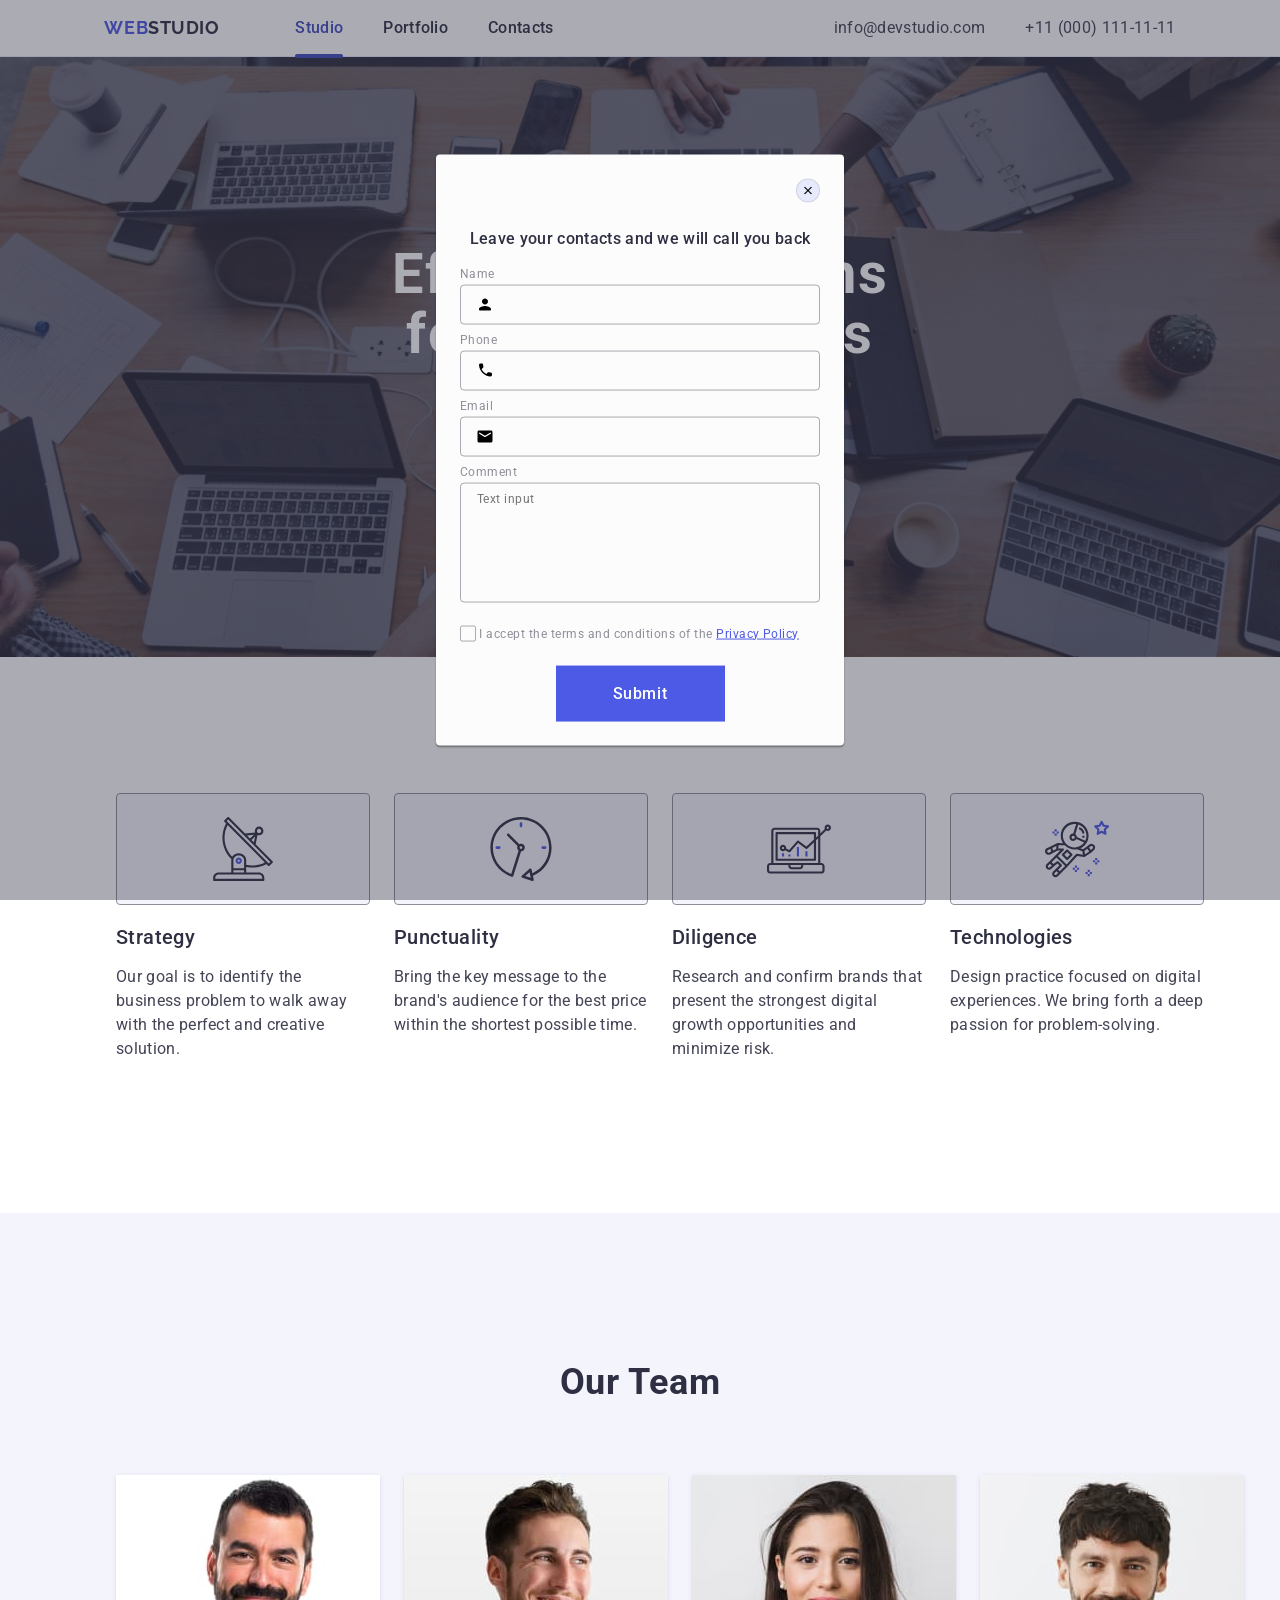
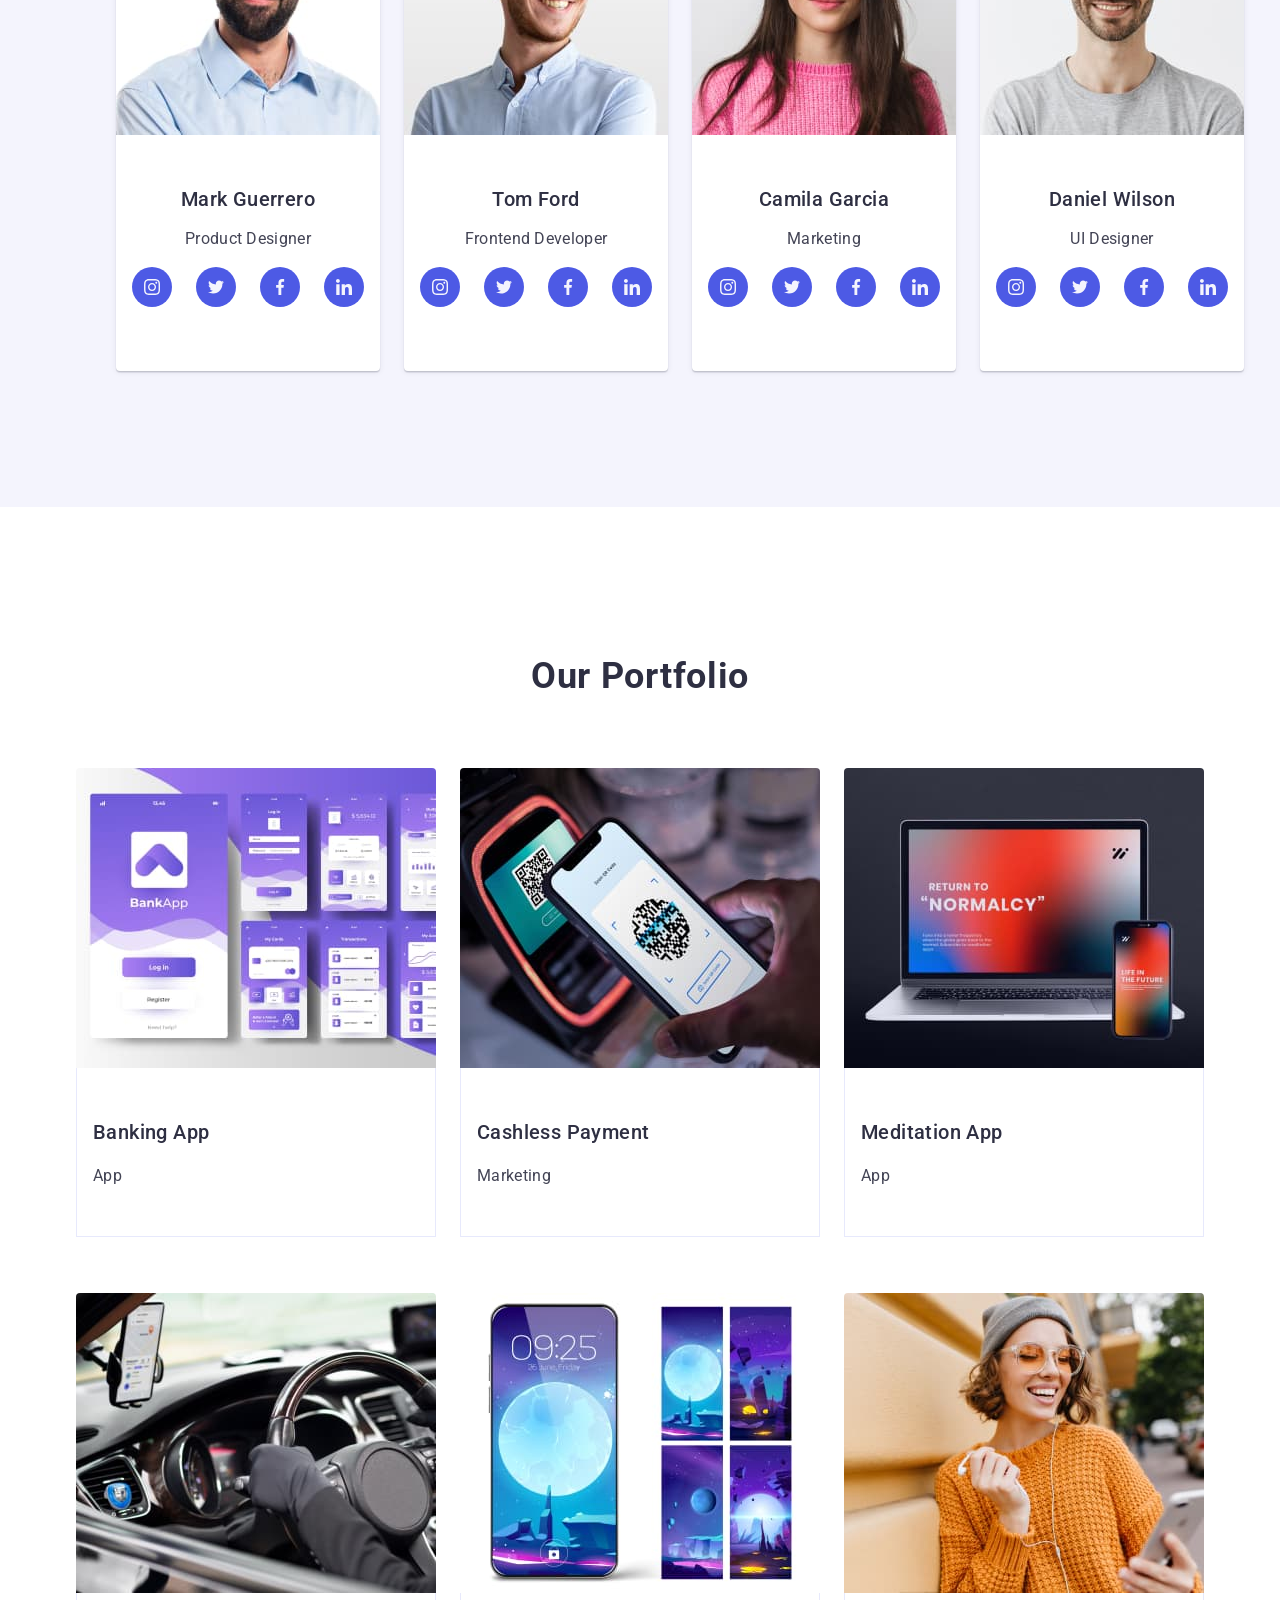
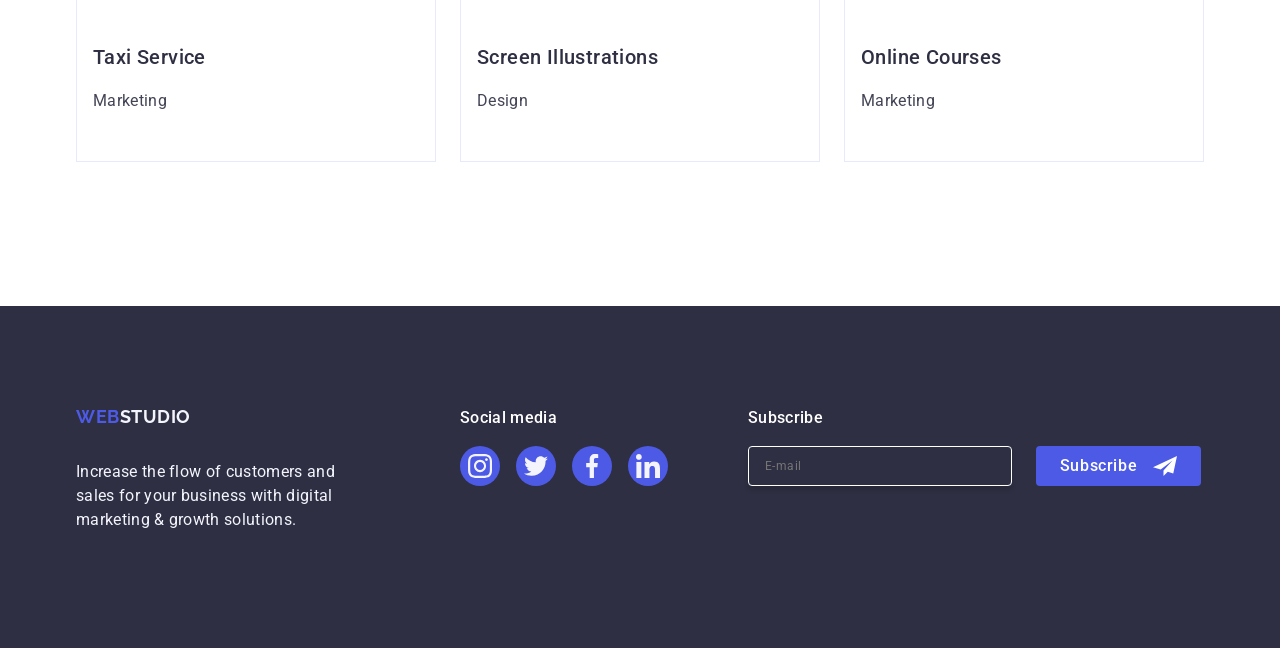
<file: index.html>
<!DOCTYPE html>

<html lang="en">
  <head>
    <meta charset="UTF-8" >
    <meta name="viewport" content="width=device-width, initial-scale=1.0" >
    <meta name="author" content="Ömer Hilmi Hamamcıoğlu" >
    <meta name="description" content="goit-markup-hw-05" >
    <meta name="keywords" content="HTML,CSS" >

    <link
      rel="stylesheet"
      href="https://cdnjs.cloudflare.com/ajax/libs/modern-normalize/3.0.1/modern-normalize.min.css"
    >
    <link rel="preconnect" href="https://fonts.googleapis.com" >
    <link rel="preconnect" href="https://fonts.gstatic.com" crossorigin >
    <link
      href="https://fonts.googleapis.com/css2?family=Roboto:ital,wght@0,100;0,300;0,400;0,500;0,700;0,900;1,100;1,300;1,400;1,500;1,700;1,900&display=swap"
      rel="stylesheet"
    >
    <link
      href="https://fonts.googleapis.com/css2?family=Raleway:ital,wght@0,100..900;1,100..900&family=Roboto:ital,wght@0,100;0,300;0,400;0,500;0,700;0,900;1,100;1,300;1,400;1,500;1,700;1,900&display=swap"
      rel="stylesheet"
    >
    <link rel="stylesheet" href="css/styles.css" >

    <title>Document</title>
  </head>

  <body>
    <header class="header">
      <div class="box-one container">
        <nav class="nav-barone">
          <a class="logo" href="/">WEB<span class="logo-style">Studio</span></a>
          <ul class="ul-one">
            <li>
              <a class="nav-bar first-item" href="./index.html">Studio</a>
            </li>
            <li><a class="nav-bar" href="">Portfolio</a></li>
            <li><a class="nav-bar" href="">Contacts</a></li>
          </ul>
        </nav>
        <address class="address">
          <ul class="ul-adress">
            <li>
              <a class="adress-a" href="mailto:info@devstudio.com"
                >info@devstudio.com</a
              >
            </li>
            <li>
              <a class="adress-a" href="tel:++110001111111"
                >+11 (000) 111-11-11
              </a>
            </li>
          </ul>
        </address>
      </div>
    </header>
    <main>
      <section class="section-one">
        <div class="container">
          <h1 class="title">Effective Solutions for Your Business</h1>
          <button class="button">Order Service</button>
        </div>
      </section>

      <section class="section-two">
        <div class="container">
          <h2 class="visually-hidden">Gizli Başlık</h2>
          <ul class="ul-two">
            <li class="li-sectiontwo">
              <div class="svg-item">
                <svg class="icon" width="64" height="64">
                  <use href="./images/icons.svg#icon-antenna"></use>
                </svg>
              </div>
              <h3 class="title-sectiontwo">Strategy</h3>
              <p class="text">
                Our goal is to identify the business problem to walk away with
                the perfect and creative solution.
              </p>
            </li>
            <li class="li-sectiontwo">
              <div class="svg-item">
                <svg class="icon" width="64" height="64">
                  <use href="./images/icons.svg#icon-clock"></use>
                </svg>
              </div>
              <h3 class="title-sectiontwo">Punctuality</h3>
              <p class="text">
                Bring the key message to the brand's audience for the best price
                within the shortest possible time.
              </p>
            </li>
            <li class="li-sectiontwo">
              <div class="svg-item">
                <svg class="icon" width="64" height="64">
                  <use href="./images/icons.svg#icon-diagram"></use>
                </svg>
              </div>
              <h3 class="title-sectiontwo">Diligence</h3>
              <p class="text">
                Research and confirm brands that present the strongest digital
                growth opportunities and minimize risk.
              </p>
            </li>
            <li class="li-sectiontwo">
              <div class="svg-item">
                <svg class="icon" width="64" height="64">
                  <use href="./images/icons.svg#icon-astronaut"></use>
                </svg>
              </div>
              <h3 class="title-sectiontwo">Technologies</h3>
              <p class="text">
                Design practice focused on digital experiences. We bring forth a
                deep passion for problem-solving.
              </p>
            </li>
          </ul>
        </div>
      </section>

      <section class="section-three">
        <div class="container">
          <h2 class="title-sectionthree">Our Team</h2>
          <ul class="ul-three">
            <li class="team">
              <img
                src="images/resim1.jpg"
                alt="Mark Guerrero ppic"
                width="264"
                height="260"
              >
              <div class="li-div social-media">
                <h3 class="title-three">Mark Guerrero</h3>
                <p class="text-three">Product Designer</p>
                <ul class="ul-social">
                  <li class="li-social">
                    <a href="" class="a-social">
                      <svg class="icon-social" width="16" height="16">
                        <use href="./images/icons.svg#icon-instagram"></use>
                      </svg>
                    </a>
                  </li>
                  <li class="li-social">
                    <a href="" class="a-social">
                      <svg class="icon-social" width="16" height="16">
                        <use href="./images/icons.svg#icon-twitter"></use>
                      </svg>
                    </a>
                  </li>
                  <li class="li-social">
                    <a href="" class="a-social">
                      <svg class="icon-social" width="16" height="16">
                        <use href="./images/icons.svg#icon-facebook"></use>
                      </svg>
                    </a>
                  </li>
                  <li class="li-social">
                    <a href="" class="a-social">
                      <svg class="icon-social" width="16" height="16">
                        <use href="./images/icons.svg#icon-linkedin"></use>
                      </svg>
                    </a>
                  </li>
                </ul>
              </div>
            </li>
            <li class="team">
              <img
                src="images/resim2.jpg"
                alt="Tom Ford ppic"
                width="264"
                height="260"
              >
              <div class="li-div social-media">
                <h3 class="title-three">Tom Ford</h3>
                <p class="text-three">Frontend Developer</p>
                <ul class="ul-social">
                  <li class="li-social">
                    <a href="" class="a-social">
                      <svg class="icon-social" width="16" height="16">
                        <use href="./images/icons.svg#icon-instagram"></use>
                      </svg>
                    </a>
                  </li>
                  <li class="li-social">
                    <a href="" class="a-social">
                      <svg class="icon-social" width="16" height="16">
                        <use href="./images/icons.svg#icon-twitter"></use>
                      </svg>
                    </a>
                  </li>
                  <li class="li-social">
                    <a href="" class="a-social">
                      <svg class="icon-social" width="16" height="16">
                        <use href="./images/icons.svg#icon-facebook"></use>
                      </svg>
                    </a>
                  </li>
                  <li class="li-social">
                    <a href="" class="a-social">
                      <svg class="icon-social" width="16" height="16">
                        <use href="./images/icons.svg#icon-linkedin"></use>
                      </svg>
                    </a>
                  </li>
                </ul>
              </div>
            </li>
            <li class="team">
              <img
                src="images/resim3.jpg"
                alt="Camila Garcia ppic"
                width="264"
                height="260"
              >
              <div class="li-div social-media">
                <h3 class="title-three">Camila Garcia</h3>
                <p class="text-three">Marketing</p>
                <ul class="ul-social">
                  <li class="li-social">
                    <a href="" class="a-social">
                      <svg class="icon-social" width="16" height="16">
                        <use href="./images/icons.svg#icon-instagram"></use>
                      </svg>
                    </a>
                  </li>
                  <li class="li-social">
                    <a href="" class="a-social">
                      <svg class="icon-social" width="16" height="16">
                        <use href="./images/icons.svg#icon-twitter"></use>
                      </svg>
                    </a>
                  </li>
                  <li class="li-social">
                    <a href="" class="a-social">
                      <svg class="icon-social" width="16" height="16">
                        <use href="./images/icons.svg#icon-facebook"></use>
                      </svg>
                    </a>
                  </li>
                  <li class="li-social">
                    <a href="" class="a-social">
                      <svg class="icon-social" width="16" height="16">
                        <use href="./images/icons.svg#icon-linkedin"></use>
                      </svg>
                    </a>
                  </li>
                </ul>
              </div>
            </li>
            <li class="team">
              <img
                src="images/resim4.jpg"
                alt="Daniel Wilson ppic"
                width="264"
                height="260"
              >
              <div class="li-div social-media">
                <h3 class="title-three">Daniel Wilson</h3>
                <p class="text-three">UI Designer</p>
                <ul class="ul-social">
                  <li class="li-social">
                    <a href="" class="a-social">
                      <svg class="icon-social" width="16" height="16">
                        <use href="./images/icons.svg#icon-instagram"></use>
                      </svg>
                    </a>
                  </li>
                  <li class="li-social">
                    <a href="" class="a-social">
                      <svg class="icon-social" width="16" height="16">
                        <use href="./images/icons.svg#icon-twitter"></use>
                      </svg>
                    </a>
                  </li>
                  <li class="li-social">
                    <a href="" class="a-social">
                      <svg class="icon-social" width="16" height="16">
                        <use href="./images/icons.svg#icon-facebook"></use>
                      </svg>
                    </a>
                  </li>
                  <li class="li-social">
                    <a href="" class="a-social">
                      <svg class="icon-social" width="16" height="16">
                        <use href="./images/icons.svg#icon-linkedin"></use>
                      </svg>
                    </a>
                  </li>
                </ul>
              </div>
            </li>
          </ul>
        </div>
      </section>

      <section class="section-four">
        <div class="container">
          <h2 class="title-four">Our Portfolio</h2>
          <ul class="ul-four">
            <li class="li-four">
              <div class="img-div">
                <img
                  src="./images/resim5.jpg"
                  alt="Banking App ppic"
                  width="360"
                >
                <p class="img-p">
                  14 Stylish and User-Friendly App Design Concepts · Task
                  Manager App · Calorie Tracker App · Exotic Fruit Ecommerce App
                  · Cloud Storage App
                </p>
              </div>
              <div class="li-divfour">
                <h3 class="title-three-four">Banking App</h3>
                <p class="text-four">App</p>
              </div>
            </li>
            <li class="li-four">
              <div class="img-div">
                <img
                  src="./images/resim6.jpg"
                  alt="Cashless Payment App ppic"
                  width="360"
                >
                <p class="img-p">
                  14 Stylish and User-Friendly App Design Concepts · Task
                  Manager App · Calorie Tracker App · Exotic Fruit Ecommerce App
                  · Cloud Storage App
                </p>
              </div>
              <div class="li-divfour">
                <h3 class="title-three-four">Cashless Payment</h3>
                <p class="text-four">Marketing</p>
              </div>
            </li>
            <li class="li-four">
              <div class="img-div">
                <img
                  src="./images/resim7.jpg"
                  alt="Medition App ppic"
                  width="360"
                >
                <p class="img-p">
                  14 Stylish and User-Friendly App Design Concepts · Task
                  Manager App · Calorie Tracker App · Exotic Fruit Ecommerce App
                  · Cloud Storage App
                </p>
              </div>
              <div class="li-divfour">
                <h3 class="title-three-four">Meditation App</h3>
                <p class="text-four">App</p>
              </div>
            </li>
            <li class="li-four">
              <div class="img-div">
                <img
                  src="./images/resim8.jpg"
                  alt="Taxi Service  App ppic"
                  width="360"
                >
                <p class="img-p">
                  14 Stylish and User-Friendly App Design Concepts · Task
                  Manager App · Calorie Tracker App · Exotic Fruit Ecommerce App
                  · Cloud Storage App
                </p>
              </div>
              <div class="li-divfour">
                <h3 class="title-three-four">Taxi Service</h3>
                <p class="text-four">Marketing</p>
              </div>
            </li>
            <li class="li-four">
              <div class="img-div">
                <img
                  src="./images/resim9.jpg"
                  alt="Screen App ppic"
                  width="360"
                >
                <p class="img-p">
                  14 Stylish and User-Friendly App Design Concepts · Task
                  Manager App · Calorie Tracker App · Exotic Fruit Ecommerce App
                  · Cloud Storage App
                </p>
              </div>
              <div class="li-divfour">
                <h3 class="title-three-four">Screen Illustrations</h3>
                <p class="text-four">Design</p>
              </div>
            </li>
            <li class="li-four">
              <div class="img-div">
                <img
                  src="./images/resim10.jpg"
                  alt="Online Courses App ppic"
                  width="360"
                >
                <p class="img-p">
                  14 Stylish and User-Friendly App Design Concepts · Task
                  Manager App · Calorie Tracker App · Exotic Fruit Ecommerce App
                  · Cloud Storage App
                </p>
              </div>
              <div class="li-divfour">
                <h3 class="title-three-four">Online Courses</h3>
                <p class="text-four">Marketing</p>
              </div>
            </li>
          </ul>
        </div>
      </section>
    </main>

    <footer class="footer">
      <div class="container footer-box">
        <div class="ap-box">
          <a class="logo" href="/">WEB<span class="logo-span">Studio</span></a>

          <p class="footer-text">
            Increase the flow of customers and sales for your business with
            digital marketing & growth solutions.
          </p>
        </div>
        <div class="social-media social-media-box">
          <p class="footer-socialp">Social media</p>
          <ul class="footer-ulsocial">
            <li class="footer-lisocial">
              <a href="" class="footer-asocial">
                <svg class="icon-footer" width="24" height="24">
                  <use href="./images/icons.svg#icon-instagram"></use>
                </svg>
              </a>
            </li>
            <li class="footer-lisocial">
              <a href="" class="footer-asocial">
                <svg class="icon-footer" width="24" height="24">
                  <use href="./images/icons.svg#icon-twitter"></use>
                </svg>
              </a>
            </li>
            <li class="footer-lisocial">
              <a href="" class="footer-asocial">
                <svg class="icon-footer" width="24" height="24">
                  <use href="./images/icons.svg#icon-facebook"></use>
                </svg>
              </a>
            </li>
            <li class="footer-lisocial">
              <a href="" class="footer-asocial">
                <svg class="icon-footer" width="24" height="24">
                  <use href="./images/icons.svg#icon-linkedin"></use>
                </svg>
              </a>
            </li>
          </ul>
        </div>
        <div class="form-box">
          <p class="form-boxp">Subscribe</p>
          <form  class="formbox-form">
            <label  class="formbox-label">
              <input
                type="email"
                name="footer-input"
                id="footer-input"
                placeholder="E-mail"
                class="footer-input"
              >
            </label>
            <button type="submit" class="footer-button">
              Subscribe
              <svg class="icon-buttonsend" width="24" height="24">
                <use href="./images/symbol-defs.svg#icon-send"></use>
              </svg>
            </button>
          </form>
        </div>
      </div>
    </footer>
    <div class="modal-window">
      <div class="modal-container">
        <button type="button" class="modal-button">
          <svg class="icon-buttonClose" width="8" height="8">
            <use href="./images/symbol-defs.svg#icon-close"></use>
          </svg>
        </button>
        <p class="modal-p">Leave your contacts and we will call you back</p>
        <form>
          <div class="modal-form">
            <label for="user-name" class="user-name"> Name </label>
            <div class="input-svg">
              <input
                type="text"
                name="user-name"
                id="user-name"
                class="user-person"
              >
              <svg class="icon-buttonperson" width="18" height="24">
                <use href="./images/symbol-defs.svg#icon-person"></use>
              </svg>
            </div>
          </div>
          <div class="modal-form">
            <label for="user-name" class="user-name"> Phone </label>
            <div class="input-svg">
              <input
                type="text"
                name="user-name"
                id="user-namee"
                class="user-person"
              >
              <svg class="icon-buttonperson" width="18" height="24">
                <use href="./images/symbol-defs.svg#icon-phone"></use>
              </svg>
            </div>
          </div>
          <div class="modal-form">
            <label for="user-name" class="user-name"> Email </label>
            <div class="input-svg">
              <input
                type="text"
                name="user-name"
                id="user-nameee"
                class="user-person"
              >
              <svg class="icon-buttonperson" width="18" height="24">
                <use href="./images/symbol-defs.svg#icon-email"></use>
              </svg>
            </div>
          </div>
          <div class="modal-forma">
            <label for="user-comment" class="user-name"> Comment </label>
            <textarea
              name="user-comment"
              id="user-comment"
              class="user-comment"
              placeholder="Text input"
            ></textarea>
          </div>
          <div class="check-box">
            <input
              type="checkbox"
              value="true"
              name="user-privacy"
              id="user-privacy"
              class="visually-hidden"
            >

            <label for="user-privacy" class="user-privacy">
              <span class="userprivacy-span"
                ><svg class="icon-checkbuttonperson" width="10" height="8">
                  <use href="./images/symbol-defs.svg#icon-phone"></use>
                </svg>
              </span>
              I accept the terms and conditions of the
              <a href="#" class="privacy-policy-link">Privacy Policy</a>
            </label>
           
          </div>
          <button class="submit-button">Submit</button>
        </form>
      </div>
    </div>
  </body>
</html>
</file>
<file: css/styles.css>
img {
  display: block;
}

body {
  font-family: "Roboto", sans-serif;
  color: #434455;
  background-color: #ffffff;
}
.header {
  border-bottom: 1px solid #e7e9fc;
  box-shadow: 0px 2px 1px rgba(46, 47, 66, 0.08),
    0px 1px 1px rgba(46, 47, 66, 0.16), 0px 1px 6px rgba(46, 47, 66, 0.08);
}
.container {
  width: 1158px;
  margin: 0 auto;
  padding: 0 15px;
}
.box-one {
  display: flex;
  justify-content: center;
  gap: 280px;
}
.nav-barone {
  display: flex;
  align-items: center;
  gap: 76px;
}
.logo {
  font-family: "Raleway", sans-serif;
  font-weight: 700;
  font-size: 18px;
  line-height: 1.17;
  letter-spacing: 0.03em;
  text-transform: uppercase;
  color: #4d5ae5;
  text-decoration: none;
}
.logo-style {
  color: #2e2f42;
}
.ul-one {
  padding: 0;
  display: flex;
  gap: 40px;
  list-style-type: none;
}
.nav-bar {
  font-weight: 500;
  font-size: 16px;
  line-height: 1.5;
  letter-spacing: 0.02em;
  color: #2e2f42;
  padding: 20px 0;
  text-decoration: none;
  transition: color 250ms cubic-bezier(0.4, 0, 0.2, 1);
}
.first-item {
  position: relative;
  color: #404bbf;
  transition: color 250ms cubic-bezier(0.4, 0, 0.2, 1);
}
.first-item::after {
  content: "";
  width: 100%;
  position: absolute;
  left: 0;
  bottom: -1px;
  height: 4px;
  background-color: #404bbf;
  border-radius: 2px;
}
.nav-bar:hover {
  color: #404bbf;
}
.nav-bar:focus {
  color: #404bbf;
}
.ul-adress {
  padding: 0;
  display: flex;
  gap: 40px;
  list-style-type: none;
}
.address {
  font-style: normal;
}
.adress-a {
  font-size: 16px;
  line-height: 1.5;
  letter-spacing: 0.02em;
  color: #434455;
  text-decoration: none;
  transition: color 250ms cubic-bezier(0.4, 0, 0.2, 1);
}
.adress-a:hover {
  color: #404bbf;
}
.adress-a:focus {
  color: #404bbf;
}
.section-one {
  margin: 0 auto;
  background-color: #2e2f42;
  padding: 188px 0;
  background-image: linear-gradient(
      rgba(46, 47, 66, 0.7),
      rgba(46, 47, 66, 0.7)
    ),
    url("../images/hero-image.jpg");
  max-width: 1440px;
  background-repeat: no-repeat;
  background-position: center;
  background-size: cover;
}
.title {
  display: flex;
  font-size: 56px;
  line-height: 1.07;
  text-align: center;
  letter-spacing: 0.02em;
  color: #ffffff;
  max-width: 496px;
  margin: 0 auto;
  padding-bottom: 48px;
}
.button {
  background-color: #4d5ae5;
  font-family: "Roboto", sans-serif;
  font-weight: 500;
  font-size: 16px;
  line-height: 1.5;
  letter-spacing: 0.04em;
  color: #ffffff;
  cursor: pointer;
  display: block;
  margin: 0 auto;
  min-width: 169px;
  height: 56px;
  border: none;
  border-radius: 4px;
  cursor: pointer;
  transition: background-color 250ms cubic-bezier(0.4, 0, 0.2, 1);
}
.button:hover {
  background-color: #404bbf;
}
.button:focus {
  background-color: #404bbf;
}
.section-two {
  padding: 120px 0;
}
.svg-item {
  display: flex;
  align-items: center;
  justify-content: center;
  height: 112px;
  background-color: #f4f4fd;
  border-radius: 4px;
  border: 1px solid #8e8f99;
  margin-bottom: 8px;
}

.ul-two {
  display: flex;
  gap: 24px;
  list-style-type: none;
}
.li-sectiontwo {
  flex-basis: calc((100% - 3 * 24px) / 4);
}
.visually-hidden {
  display: none;
}
.title-sectiontwo {
  font-weight: 500;
  font-size: 20px;
  line-height: 1.2;
  letter-spacing: 0.02em;
  color: #2e2f42;
  margin-bottom: 8px;
}
.text {
  font-size: 16px;
  line-height: 1.5;
  letter-spacing: 0.02em;
  color: #434455;
}

.section-three {
  background-color: #f4f4fd;
  padding: 120px 0;
  margin: 0 auto;
  max-width: 1440px;
}
.title-sectionthree {
  font-size: 36px;
  line-height: 1.11;
  text-align: center;
  letter-spacing: 0.02em;
  text-transform: capitalize;
  color: #2e2f42;
  margin-bottom: 72px;
}
.ul-three {
  display: flex;
  gap: 24px;
  list-style-type: none;
}
.ul-social {
  padding: 0;
  padding-bottom: 32px;
  padding-left: 16px;
  padding-right: 16px;
  display: flex;
  justify-content: center;
  gap: 24px;
  list-style-type: none;
}
.li-social {
  width: 40px;
  height: 40px;
}
.a-social {
  width: 100%;
  height: 100%;
  background-color: #4d5ae5;
  border-radius: 50%;
  display: flex;
  align-items: center;
  justify-content: center;
  transition: background-color 250ms cubic-bezier(0.4, 0, 0.2, 1);
}
.a-social:hover {
  background-color: #404bbf;
}
.a-social:focus {
  background-color: #404bbf;
}
.icon-social {
  fill: #f4f4fd;
}

.team {
  background-color: #ffffff;
  width: calc((100%-72px) / 4);
  border-radius: 0px 0px 4px 4px;
  box-shadow: 0px 1px 6px rgba(46, 47, 66, 0.08),
    0px 1px 1px rgba(46, 47, 66, 0.16), 0px 2px 1px rgba(46, 47, 66, 0.08);
}
.li-div {
  padding: 32px 0;
}

.title-three {
  font-weight: 500;
  font-size: 20px;
  line-height: 1.2;
  letter-spacing: 0.02em;
  color: #2e2f42;
  text-align: center;
  margin-bottom: 8px;
}
.text-three {
  font-size: 16px;
  line-height: 1.5;
  letter-spacing: 0.02em;
  color: #434455;
  text-align: center;
}
.section-four {
  padding: 120px 0;
}
.ul-four {
  padding: 0;
  display: flex;
  flex-wrap: wrap;
  column-gap: 24px;
  row-gap: 48px;
  list-style-type: none;
}
.li-four {
  flex-basis: calc((100% - 3 * 24px) / 4);
  transition: box-shadow 250ms cubic-bezier(0.4, 0, 0.2, 1);
}
.li-four:hover {
  box-shadow: 0px 1px 6px rgba(46, 47, 66, 0.08),
    0px 1px 1px rgba(46, 47, 66, 0.16), 0px 2px 1px rgba(46, 47, 66, 0.08);
}
.li-four:hover p {
  transform: translateY(0%);
}

.img-div {
  position: relative;
  overflow: hidden;
  border-radius: 4px 4px 0px 0px;
}
.img-p {
  margin: 0;
  position: absolute;
  top: 0;
  font-size: 16px;
  line-height: 1.5;
  letter-spacing: 0.02em;
  color: #f4f4fd;
  padding: 40px 32px;
  background-color: #4d5ae5;
  height: 100%;
  width: 100%;
  transform: translateY(100%);
  transition: transform 250ms cubic-bezier(0.4, 0, 0.2, 1);
}
.li-divfour {
  padding: 32px 16px;
  border: 1px solid #e7e9fc;
  border-top: none;
  margin-bottom: 8px;
}

.title-four {
  font-size: 36px;
  line-height: 1.11;
  text-align: center;
  letter-spacing: 0.02em;
  text-transform: capitalize;
  color: #2e2f42;
  margin-bottom: 72px;
}
.title-three-four {
  font-weight: 500;
  font-size: 20px;
  line-height: 1.2;
  letter-spacing: 0.02em;
  color: #2e2f42;
}
.text-four {
  font-size: 16px;
  line-height: 1.5;
  letter-spacing: 0.02em;
  color: #434455;
}
.footer {
  background-color: #2e2f42;
  padding: 100px 0;
  margin: 0 auto;
  max-width: 1440px;
}
.footer-box {
  display: flex;
  align-items: baseline;
}
.ap-box {
  margin-right: 120px;
}
.footer-text {
  line-height: 1.5;
  color: #f4f4fd;
  letter-spacing: 0.02em;
  max-width: 264px;
}

.footer .logo {
  display: inline-block;
  margin-bottom: 16px;
}
.footer .logo-span {
  color: #f4f4fd;
}
.footer-socialp {
  margin: 0;
  margin-bottom: 16px;
  font-weight: 500;
  font-size: 16px;
  line-height: 1.5;
  letter-spacing: 0.02em;
  color: #ffffff;
}
.footer-ulsocial {
  padding: 0;
  display: flex;
  gap: 16px;
  list-style-type: none;
}
.footer-lisocial {
  width: 40px;
  height: 40px;
}
.footer-asocial {
  width: 100%;
  height: 100%;
  background-color: #4d5ae5;
  border-radius: 50%;
  display: flex;
  align-items: center;
  justify-content: center;
  transition: background-color 250ms cubic-bezier(0.4, 0, 0.2, 1);
}
.footer-asocial:hover {
  background-color: #31d0aa;
}
.footer-asocial:focus {
  background-color: #31d0aa;
}
.icon-footer {
  fill: #f4f4fd;
}


.form-boxp{
  margin: 0;
  margin-bottom: 16px;
  font-weight: 500;
  font-size: 16px;
  line-height: 1.5;
  letter-spacing: 0.02em;
  color: #ffffff;
}

.formbox-form{
  display: flex;
  gap: 24px;

}
.footer-input{
  margin: 0;
  padding: 0;
  width: 264px;
  height: 40px;
  border: 1px solid #ffffff;
  background-color: transparent;
  font-size: 12px;
  line-height: 2;
  letter-spacing: 0.04em;
  padding-left: 16px;
  box-shadow: 0px 4px 4px rgba(0, 0, 0, 0.15);
  border-radius: 4px;
  color: #ffffff;

}
.footer-button{
  min-width: 165px;
  height: 40px;
  display: flex;
  justify-content: center;
  align-items: center;
  font-family: "Roboto", sans-serif;
  font-size: 16px;
  font-weight: 500;
  line-height: 1.5;
  letter-spacing: 0.04em;
  color: #ffffff;
  cursor: pointer;
  background-color: #4d5ae5;
  border: none;
  border-radius: 4px;
  
}
.icon-buttonsend{
  margin-left: 16px;
}
.social-media-box{
  margin-right: 80px;
}
.modal-window{
  position: fixed;
  top: 0;
  left: 0;
  width: 100%;
  height: 100%;
  background-color: rgba(46, 47, 66, 0.4);
  transition: opacity 250ms cubic-bezier(0.4, 0, 0.2, 1), visibility 250ms cubic-bezier(0.4, 0, 0.2, 1);
}
.modal-container{
 
  position: absolute;
  top: 50%;
  left: 50%;
  transform: translate(-50%, -50%);
  width: 408px;
  min-height: 584px;
  background: #fcfcfc;  
  border-radius: 4px;
  box-shadow: 0px 1px 1px rgba(0, 0, 0, 0.14), 0px 1px 3px rgba(0, 0, 0, 0.12), 0px 2px 1px rgba(0, 0, 0, 0.2);
  transition: transform 250ms cubic-bezier(0.4, 0, 0.2, 1);
  padding: 72px 24px 24px 24px;  
}
.modal-button{
  position: absolute;
  top: 24px;
  right: 24px;
  width: 24px;
  height: 24px;
  background-color: #e7e9fc;
  border-radius: 50%;
  display: flex;
  align-items: center;
  justify-content: center;
  cursor: pointer;
  border: 1px solid rgba(0, 0, 0, 0.1);
  padding: 0;
  transition: background-color 250ms cubic-bezier(0.4, 0, 0.2, 1), border 250ms cubic-bezier(0.4, 0, 0.2, 1);
}

.modal-button:hover{
  background-color: #404bbf;
  border: none;
}
.modal-button:focus{
  background-color: #404bbf;
  border: none;
}
.icon-buttonClose{
  transition: fill 250ms cubic-bezier(0.4, 0, 0.2, 1);
}
.modal-button:hover .icon-buttonClose{
  fill: #ffffff;
}
.modal-button:focus .icon-buttonClose{
  fill: #ffffff;
}
.modal-p{
  margin: 0;
  padding: 0;
  font-weight: 500;
  font-size: 16px;
  line-height: 1.5;
  text-align: center;
  letter-spacing: 0.02em;
  color: #2e2f42;
  margin-bottom: 16px;  
}
.modal-form{
  margin-bottom: 8px;
}
.user-name{
  font-size: 12px;
  line-height: 1.17;
  letter-spacing: 0.04em;
  color: #8e8f99;
  display: block;
  margin-bottom: 4px;

}
.input-svg{
  position: relative;
}
.user-person{
  width: 100%;
  height: 40px;
  border: 1px solid rgba(46, 47, 66, 0.4);
  border-radius: 4px;
  background-color: transparent;
  padding-left: 38px;
  outline: transparent;
  transition: border-color 250ms cubic-bezier(0.4, 0, 0.2, 1);
}
.user-person:focus{
  border-color: #4D5AE5;
}
.icon-buttonperson{
  position: absolute;
  left: 16px;
  top:50%;
  transform: translateY(-50%);
  transition: fill 250ms cubic-bezier(0.4, 0, 0.2, 1);
}

.user-person:focus + .icon-buttonperson {
  fill: #4D5AE5;
}
.user-comment{
  width: 100%;
  height: 120px;
  font-size: 12px;
  line-height: 1.17;
  letter-spacing: 0.04em;
  color: rgba(46, 47, 66, 0.4);
  border: 1px solid rgba(46, 47, 66, 0.4);
  border-radius: 4px;
  background-color: transparent;
  padding: 8px 16px;
  outline: transparent;
  resize: none;
  transition: border-color 250ms cubic-bezier(0.4, 0, 0.2, 1);
}
.user-comment:focus{
  border-color: #4D5AE5;
}
.check-box{
  margin-bottom: 24px;

}
.user-privacy{
  font-size: 12px;
  line-height: 1.17;
  letter-spacing: 0.04em;
  color: #8e8f99;
}
.userprivacy-span{
  width: 16px;
  height: 16px;
  border: 1px solid rgba(46, 47, 66, 0.4);
  border-radius: 2px;
  transition: background-color 250ms cubic-bezier(0.4, 0, 0.2, 1), border 250ms cubic-bezier(0.4, 0, 0.2, 1), fill 250ms cubic-bezier(0.4, 0, 0.2, 1);
  display: inline-flex;
  align-items: center;
  justify-content: center;
  fill: transparent;

}

.visually-hidden:checked + label .userprivacy-span {
  background-color: #404bbf;
  border: none;
  fill: #F4F4FD;
}

label .privacy-policy-link {
  color: #4d5ae5;
}

.submit-button {
  display: block;
  min-width: 169px;
  height: 56px;
  font-family: "Roboto", sans-serif;
  font-size: 16px;
  font-weight: 500;
  line-height: 1.5;
  letter-spacing: 0.04em;
  color: #ffffff;
  cursor: pointer;
  background-color: #4D5AE5;
  border: none;
  transition: background-color 250ms cubic-bezier(0.4, 0, 0.2, 1);
  margin: 0 auto;
}
.modal-forma{
  margin-bottom: 16px;
}
</file>
